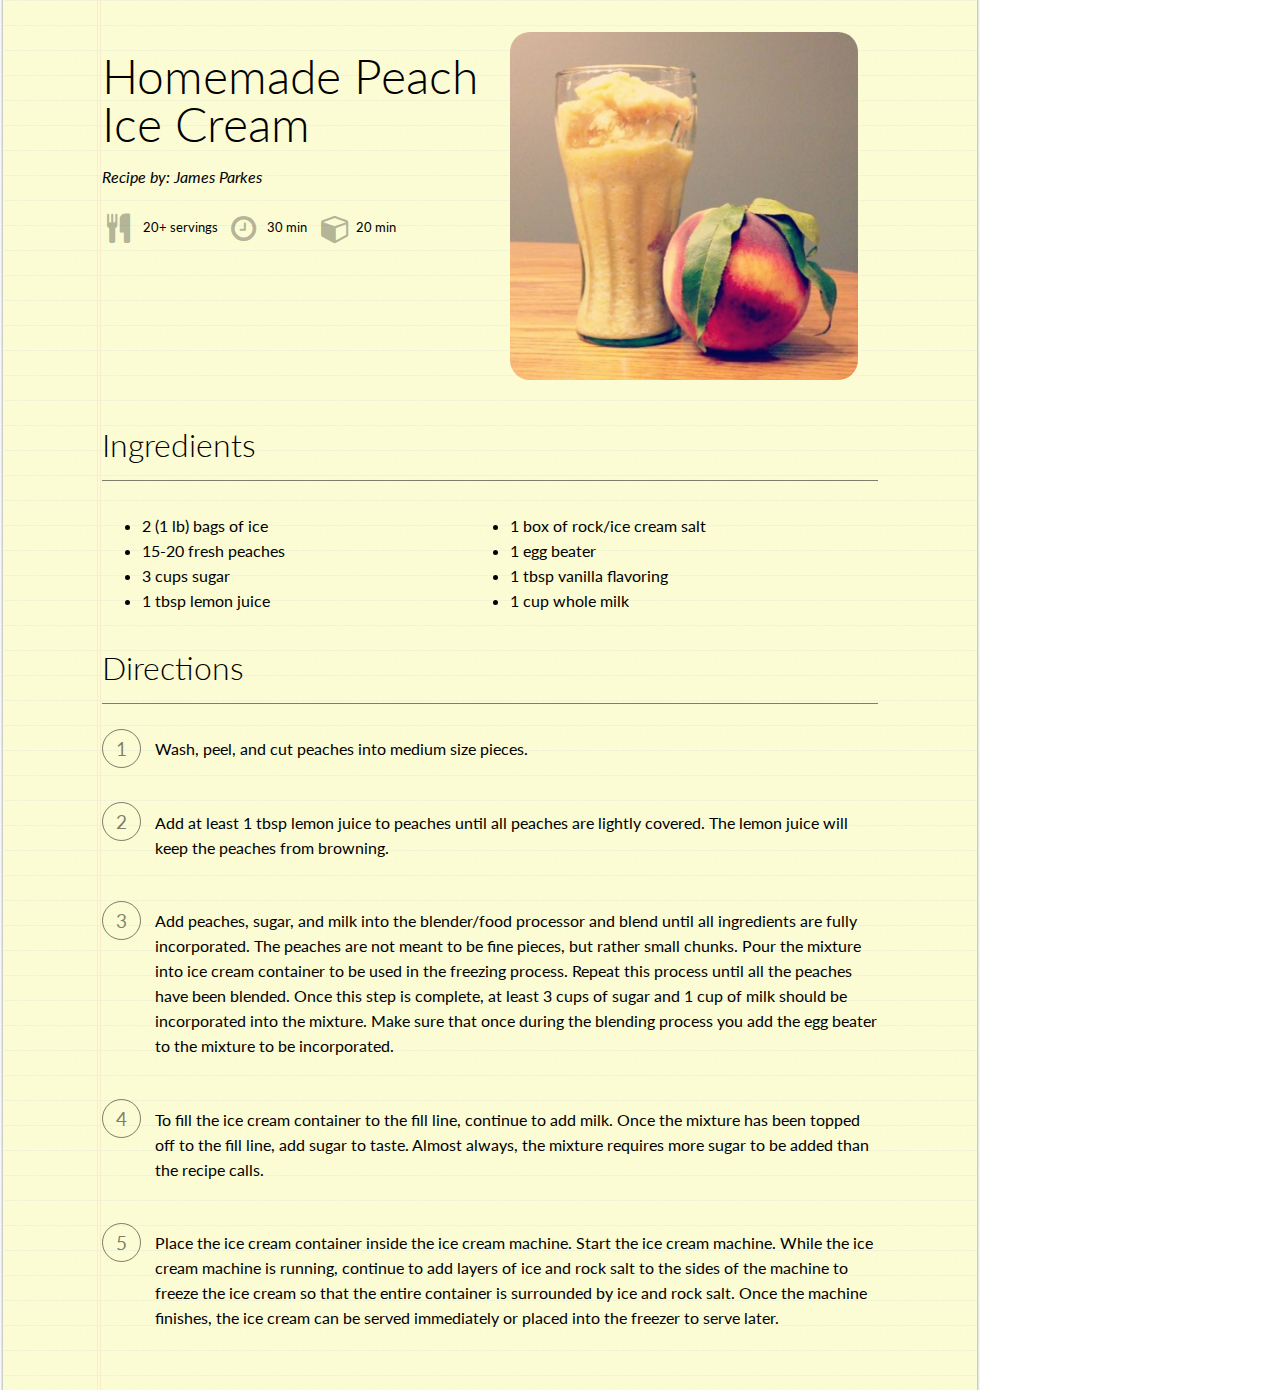
<file: index.html>
<!DOCTYPE html>
<html lang="en">
<head>
	<meta charset="utf-8">
	<title>Making Peach Ice Cream</title>
	<link href="https://fonts.googleapis.com/css?family=Lato:400,300,700" rel="stylesheet">
	<link rel="stylesheet" href="https://maxcdn.bootstrapcdn.com/font-awesome/4.6.1/css/font-awesome.min.css">
	<link href="css/styles.css" rel="stylesheet">
    <meta name="udacity-grader" content="http://udacity.github.io/fend/lessons/L5/problem-set/07-making-peach-ice-cream/tests.json">
</head>
<body>
	<main class="recipe">
		<section class="section-content clearfix">
			<div class="recipe-image">
				<img src="img/homemade-peach-ice-cream.png" alt="homemade peach ice cream">
			</div>
			<div class="recipe-summary">
				<h2 class="recipe-title">Homemade Peach Ice Cream</h2>
				<em class="recipe-author">Recipe by: James Parkes</em>
				<ul class="recipe-notes">
					<li class="recipe-note"><span><i class="fa fa-cutlery" aria-hidden="true"></i> 20+ servings</span></li>
					<li class="recipe-note"><span><i class="fa fa-clock-o" aria-hidden="true"></i> 30 min</span></li>
					<li class="recipe-note"><span><i class="fa fa-cube" aria-hidden="true"></i> 20 min</span></li>
				</ul>
			</div>
		</section>
		<section class="section-content clearfix">
			<h3 class="section-title">Ingredients</h3>
			<ul class="recipe-ingredients">
				<li>2 (1 lb) bags of ice</li>
				<li>1 box of rock/ice cream salt</li>
				<li>15-20 fresh peaches</li>
				<li>1 egg beater</li>
				<li>3 cups sugar</li>
				<li>1 tbsp vanilla flavoring</li>
				<li>1 tbsp lemon juice</li>
				<li>1 cup whole milk</li>
			</ul>
		</section>
		<section class="section-content clearfix">
			<h3 class="section-title">Directions</h3>
			<ol class="recipe-directions">
				<li><span>Wash, peel, and cut peaches into medium size pieces.</span></li>
				<li><span>Add at least 1 tbsp lemon juice to peaches until all peaches are lightly covered. The lemon juice will keep the peaches from browning.</span></li>
				<li><span>Add peaches, sugar, and milk into the blender/food processor and blend until all ingredients are fully incorporated. The peaches are not meant to be fine pieces, but rather small chunks. Pour the mixture into ice cream container to be used in the freezing process. Repeat this process until all the peaches have been blended. Once this step is complete, at least 3 cups of sugar and 1 cup of milk should be incorporated into the mixture. Make sure that once during the blending process you add the egg beater to the mixture to be incorporated.</span></li>
				<li><span>To fill the ice cream container to the fill line, continue to add milk. Once the mixture has been topped off to the fill line, add sugar to taste. Almost always, the mixture requires more sugar to be added than the recipe calls.</span></li>
				<li><span>Place the ice cream container inside the ice cream machine. Start the ice cream machine. While the ice cream machine is running, continue to add layers of ice and rock salt to the sides of the machine to freeze the ice cream so that the entire container is surrounded by ice and rock salt. Once the machine finishes, the ice cream can be served immediately or placed into the freezer to serve later.</span></li>
			</ol>
		</section>
	</main>
</body>
</html>
</file>
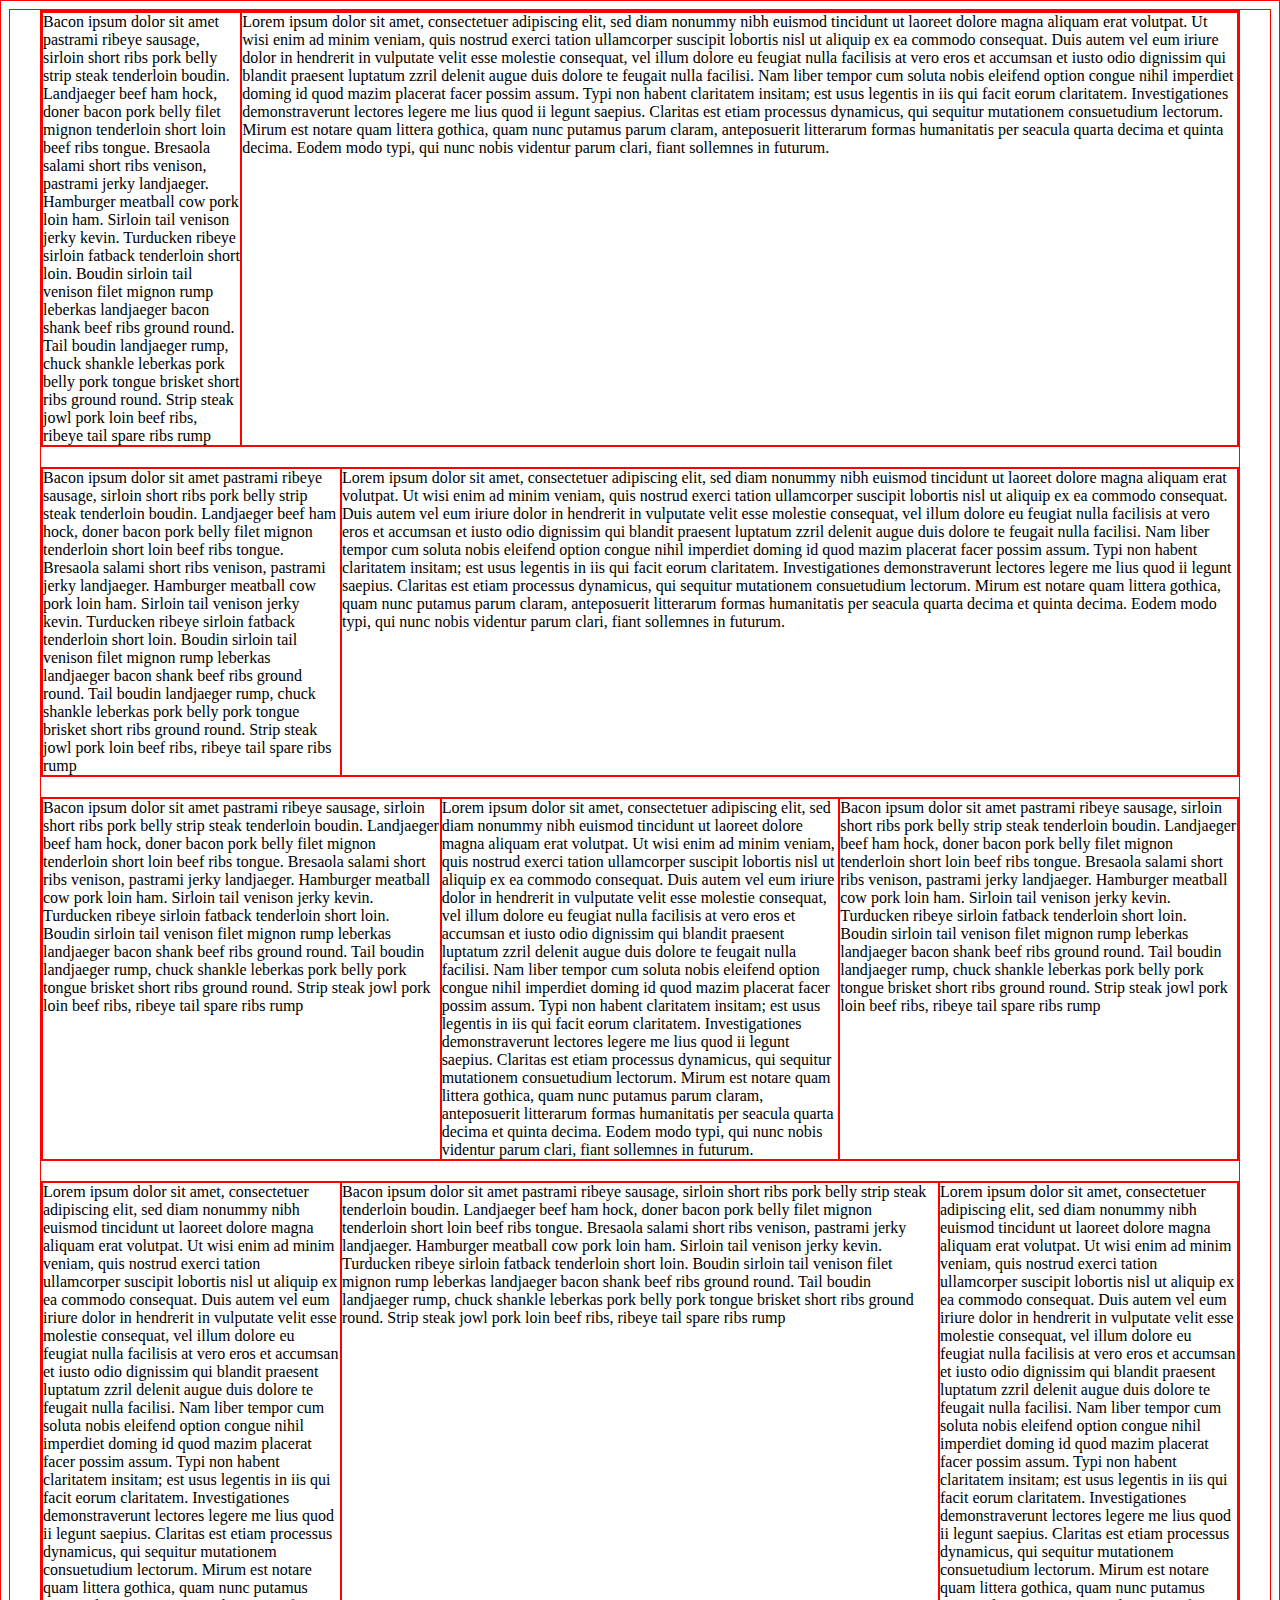
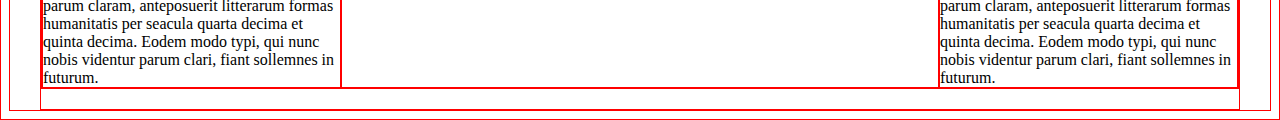
<file: framework/test.html>
<html><head>
  <meta charset="utf-8">
  <title>Framework Test Page</title>
  <link rel="stylesheet" href="css/main.css">
</head>
<body>
  <div class="grid">
    <div class="row">
      <div class="col-2">Bacon ipsum dolor sit amet pastrami ribeye sausage, sirloin short ribs pork belly strip steak tenderloin boudin. Landjaeger beef ham hock, doner bacon pork belly filet mignon tenderloin short loin beef ribs tongue. Bresaola salami short ribs venison, pastrami jerky landjaeger. Hamburger meatball cow pork loin ham. Sirloin tail venison jerky kevin. Turducken ribeye sirloin fatback tenderloin short loin. Boudin sirloin tail venison filet mignon rump leberkas landjaeger bacon shank beef ribs ground round. Tail boudin landjaeger rump, chuck shankle leberkas pork belly pork tongue brisket short ribs ground round. Strip steak jowl pork loin beef ribs, ribeye tail spare ribs rump</div>
      <div class="col-10">Lorem ipsum dolor sit amet, consectetuer adipiscing elit,
      sed diam nonummy nibh euismod tincidunt ut laoreet dolore
      magna aliquam erat volutpat. Ut wisi enim ad minim veniam,
      quis nostrud exerci tation ullamcorper suscipit lobortis nisl
      ut aliquip ex ea commodo consequat. Duis autem vel eum iriure
      dolor in hendrerit in vulputate velit esse molestie consequat,
      vel illum dolore eu feugiat nulla facilisis at vero eros et
      accumsan et iusto odio dignissim qui blandit praesent luptatum
      zzril delenit augue duis dolore te feugait nulla facilisi.
      Nam liber tempor cum soluta nobis eleifend option congue
      nihil imperdiet doming id quod mazim placerat facer possim
      assum. Typi non habent claritatem insitam; est usus legentis
      in iis qui facit eorum claritatem. Investigationes
      demonstraverunt lectores legere me lius quod ii legunt saepius.
      Claritas est etiam processus dynamicus, qui sequitur mutationem
      consuetudium lectorum. Mirum est notare quam littera gothica,
      quam nunc putamus parum claram, anteposuerit litterarum formas
      humanitatis per seacula quarta decima et quinta decima. Eodem
      modo typi, qui nunc nobis videntur parum clari, fiant sollemnes
      in futurum.</div>
    </div>
    <div class="row">
      <div class="col-3">Bacon ipsum dolor sit amet pastrami ribeye sausage, sirloin short ribs pork belly strip steak tenderloin boudin. Landjaeger beef ham hock, doner bacon pork belly filet mignon tenderloin short loin beef ribs tongue. Bresaola salami short ribs venison, pastrami jerky landjaeger. Hamburger meatball cow pork loin ham. Sirloin tail venison jerky kevin. Turducken ribeye sirloin fatback tenderloin short loin. Boudin sirloin tail venison filet mignon rump leberkas landjaeger bacon shank beef ribs ground round. Tail boudin landjaeger rump, chuck shankle leberkas pork belly pork tongue brisket short ribs ground round. Strip steak jowl pork loin beef ribs, ribeye tail spare ribs rump</div>
      <div class="col-9">Lorem ipsum dolor sit amet, consectetuer adipiscing elit,
      sed diam nonummy nibh euismod tincidunt ut laoreet dolore
      magna aliquam erat volutpat. Ut wisi enim ad minim veniam,
      quis nostrud exerci tation ullamcorper suscipit lobortis nisl
      ut aliquip ex ea commodo consequat. Duis autem vel eum iriure
      dolor in hendrerit in vulputate velit esse molestie consequat,
      vel illum dolore eu feugiat nulla facilisis at vero eros et
      accumsan et iusto odio dignissim qui blandit praesent luptatum
      zzril delenit augue duis dolore te feugait nulla facilisi.
      Nam liber tempor cum soluta nobis eleifend option congue
      nihil imperdiet doming id quod mazim placerat facer possim
      assum. Typi non habent claritatem insitam; est usus legentis
      in iis qui facit eorum claritatem. Investigationes
      demonstraverunt lectores legere me lius quod ii legunt saepius.
      Claritas est etiam processus dynamicus, qui sequitur mutationem
      consuetudium lectorum. Mirum est notare quam littera gothica,
      quam nunc putamus parum claram, anteposuerit litterarum formas
      humanitatis per seacula quarta decima et quinta decima. Eodem
      modo typi, qui nunc nobis videntur parum clari, fiant sollemnes
      in futurum.</div>
    </div>
    <div class="row">
      <div class="col-4">Bacon ipsum dolor sit amet pastrami ribeye sausage, sirloin short ribs pork belly strip steak tenderloin boudin. Landjaeger beef ham hock, doner bacon pork belly filet mignon tenderloin short loin beef ribs tongue. Bresaola salami short ribs venison, pastrami jerky landjaeger. Hamburger meatball cow pork loin ham. Sirloin tail venison jerky kevin. Turducken ribeye sirloin fatback tenderloin short loin. Boudin sirloin tail venison filet mignon rump leberkas landjaeger bacon shank beef ribs ground round. Tail boudin landjaeger rump, chuck shankle leberkas pork belly pork tongue brisket short ribs ground round. Strip steak jowl pork loin beef ribs, ribeye tail spare ribs rump</div>
      <div class="col-4">Lorem ipsum dolor sit amet, consectetuer adipiscing elit,
      sed diam nonummy nibh euismod tincidunt ut laoreet dolore
      magna aliquam erat volutpat. Ut wisi enim ad minim veniam,
      quis nostrud exerci tation ullamcorper suscipit lobortis nisl
      ut aliquip ex ea commodo consequat. Duis autem vel eum iriure
      dolor in hendrerit in vulputate velit esse molestie consequat,
      vel illum dolore eu feugiat nulla facilisis at vero eros et
      accumsan et iusto odio dignissim qui blandit praesent luptatum
      zzril delenit augue duis dolore te feugait nulla facilisi.
      Nam liber tempor cum soluta nobis eleifend option congue
      nihil imperdiet doming id quod mazim placerat facer possim
      assum. Typi non habent claritatem insitam; est usus legentis
      in iis qui facit eorum claritatem. Investigationes
      demonstraverunt lectores legere me lius quod ii legunt saepius.
      Claritas est etiam processus dynamicus, qui sequitur mutationem
      consuetudium lectorum. Mirum est notare quam littera gothica,
      quam nunc putamus parum claram, anteposuerit litterarum formas
      humanitatis per seacula quarta decima et quinta decima. Eodem
      modo typi, qui nunc nobis videntur parum clari, fiant sollemnes
      in futurum.</div>
      <div class="col-4">Bacon ipsum dolor sit amet pastrami ribeye sausage, sirloin short ribs pork belly strip steak tenderloin boudin. Landjaeger beef ham hock, doner bacon pork belly filet mignon tenderloin short loin beef ribs tongue. Bresaola salami short ribs venison, pastrami jerky landjaeger. Hamburger meatball cow pork loin ham. Sirloin tail venison jerky kevin. Turducken ribeye sirloin fatback tenderloin short loin. Boudin sirloin tail venison filet mignon rump leberkas landjaeger bacon shank beef ribs ground round. Tail boudin landjaeger rump, chuck shankle leberkas pork belly pork tongue brisket short ribs ground round. Strip steak jowl pork loin beef ribs, ribeye tail spare ribs rump</div>
    </div>
    <div class="row">
      <div class="col-3">Lorem ipsum dolor sit amet, consectetuer adipiscing elit,
      sed diam nonummy nibh euismod tincidunt ut laoreet dolore
      magna aliquam erat volutpat. Ut wisi enim ad minim veniam,
      quis nostrud exerci tation ullamcorper suscipit lobortis nisl
      ut aliquip ex ea commodo consequat. Duis autem vel eum iriure
      dolor in hendrerit in vulputate velit esse molestie consequat,
      vel illum dolore eu feugiat nulla facilisis at vero eros et
      accumsan et iusto odio dignissim qui blandit praesent luptatum
      zzril delenit augue duis dolore te feugait nulla facilisi.
      Nam liber tempor cum soluta nobis eleifend option congue
      nihil imperdiet doming id quod mazim placerat facer possim
      assum. Typi non habent claritatem insitam; est usus legentis
      in iis qui facit eorum claritatem. Investigationes
      demonstraverunt lectores legere me lius quod ii legunt saepius.
      Claritas est etiam processus dynamicus, qui sequitur mutationem
      consuetudium lectorum. Mirum est notare quam littera gothica,
      quam nunc putamus parum claram, anteposuerit litterarum formas
      humanitatis per seacula quarta decima et quinta decima. Eodem
      modo typi, qui nunc nobis videntur parum clari, fiant sollemnes
      in futurum.</div>
      <div class="col-6">Bacon ipsum dolor sit amet pastrami ribeye sausage, sirloin short ribs pork belly strip steak tenderloin boudin. Landjaeger beef ham hock, doner bacon pork belly filet mignon tenderloin short loin beef ribs tongue. Bresaola salami short ribs venison, pastrami jerky landjaeger. Hamburger meatball cow pork loin ham. Sirloin tail venison jerky kevin. Turducken ribeye sirloin fatback tenderloin short loin. Boudin sirloin tail venison filet mignon rump leberkas landjaeger bacon shank beef ribs ground round. Tail boudin landjaeger rump, chuck shankle leberkas pork belly pork tongue brisket short ribs ground round. Strip steak jowl pork loin beef ribs, ribeye tail spare ribs rump</div>
      <div class="col-3">Lorem ipsum dolor sit amet, consectetuer adipiscing elit,
      sed diam nonummy nibh euismod tincidunt ut laoreet dolore
      magna aliquam erat volutpat. Ut wisi enim ad minim veniam,
      quis nostrud exerci tation ullamcorper suscipit lobortis nisl
      ut aliquip ex ea commodo consequat. Duis autem vel eum iriure
      dolor in hendrerit in vulputate velit esse molestie consequat,
      vel illum dolore eu feugiat nulla facilisis at vero eros et
      accumsan et iusto odio dignissim qui blandit praesent luptatum
      zzril delenit augue duis dolore te feugait nulla facilisi.
      Nam liber tempor cum soluta nobis eleifend option congue
      nihil imperdiet doming id quod mazim placerat facer possim
      assum. Typi non habent claritatem insitam; est usus legentis
      in iis qui facit eorum claritatem. Investigationes
      demonstraverunt lectores legere me lius quod ii legunt saepius.
      Claritas est etiam processus dynamicus, qui sequitur mutationem
      consuetudium lectorum. Mirum est notare quam littera gothica,
      quam nunc putamus parum claram, anteposuerit litterarum formas
      humanitatis per seacula quarta decima et quinta decima. Eodem
      modo typi, qui nunc nobis videntur parum clari, fiant sollemnes
      in futurum.</div>
    </div>
  </div>


</body></html>
</file>
<file: css/styles.css>
/* Global */
* {
	box-sizing: border-box;
	/* you'll want to use this for something... boxy. */
}

body {
	font-family: 'Lato', sans-serif;
	font-size: 16px;
	background: url(../img/paper.png) repeat-y;
	width: 980px;
	margin: 0;
}

h1, h2, h3, h4, h5, h6 {
	font-weight: 300;
}

/* Helpers */
.clearfix {
	/* you'll learn more about this later in the positioning lesson */
	clear: both;
}

/* Big sections of content */
.section-content {
	width: 100%;
	overflow: hidden;
}

.section-title {
	font-size: 32px;
	line-height: 38px;
	border-bottom: 1px solid #000;
	border-bottom: 1px solid rgba(0, 0, 0, 0.5);
	padding-bottom: 16px;
	margin-top: 20px
}

/* Font Awesome - http://fontawesome.io/ */
.fa {
	color: #ccc;
	color: rgba(0, 0, 0, 0.3);
	margin-right: 0.3rem;
	font-size: 2.3em;
	vertical-align: middle;
	width: 28px;
}

/* Recipe */
.recipe {
	padding: 0.75rem;
	line-height: 25px;
	width: 800px;
	margin: 0 auto;
}

.recipe-summary {
	width: 50%;
	float: left;
}

.recipe-title {
	font-size: 48px;
	line-height: 1em;
	margin-bottom: 1rem;
}

.recipe-author {
	margin-top: 1.7em;
}

.recipe-notes {
	margin: 1.5rem 0;
	padding: 0;
	list-style-type: none;
}

.recipe-note {
	font-size: 0.8rem;
	margin: 1rem 0.3rem 1rem;
	display: inline;
}

.recipe-image {
	width: 50%;
	float: right;
	padding: 1.25rem;
}

.recipe-image img {
	width: 100%;
	border-radius: 20px;
}

.recipe-ingredients {
	overflow: hidden;
}

.recipe-ingredients li {
	width: 50%;
	float: left;
}

.recipe-directions {
	margin: 0;
	padding: 0;
	list-style-type: none;
}

.recipe-directions li {
	counter-increment: step-counter;
	margin-bottom: 3rem;
}

.recipe-directions li span {
	display: block;
	margin: -1.6rem 0 0 3.3rem;
}

.recipe-directions li::before {
	content: counter(step-counter);
	font-size: 1.2rem;
	color: #000;
	color: rgba(0, 0, 0, 0.5);
	padding: 7px 13px;
	border: 1px solid #000;
	border: 1px solid rgba(0, 0, 0, 0.5);
	border-radius: 50%;
}

/* Responsiveness. You'll learn more about this in Responsive Web Design Fundamentals! */
@media (max-width: 800px) {
	.recipe,
	.recipe-image,
	.recipe-summary {
		width: 100%;
	}
	.recipe-image {
		float: left;
		padding: 0;
	}
	.recipe-ingredients li {
		width: 100%;
	}
}
</file>
<file: framework/css/main.css>
* {
    border: 1px solid red !important;
}

* {
    -webkit-box-sizing: border-box;
    -moz-box-sizing: border-box;
    -ms-box-sizing: border-box;
    box-sizing: border-box;
}

.grid {
    margin: 0 auto;
    max-width: 1200px;
    width: 100%;
}

.row {
    width: 100%;
    margin-bottom: 20px;
    display: flex;
    flex-wrap: wrap;
}

.col-1 {
    width: 8.33%;
}

.col-2 {
    width: 16.66%;
}

.col-3 {
    width: 25%;
}

.col-4 {
    width: 33.33%;
}

.col-5 {
    width: 41.66%;
}

.col-6 {
    width: 50%;
}

.col-7 {
    width: 58.33%;
}

.col-8 {
    width: 66.66%;
}

.col-9 {
    width: 75%;
}

.col-10 {
    width: 83.33%;
}

.col-11 {
    width: 91.66%;
}

.col-12 {
    width: 100%;
}
</file>
